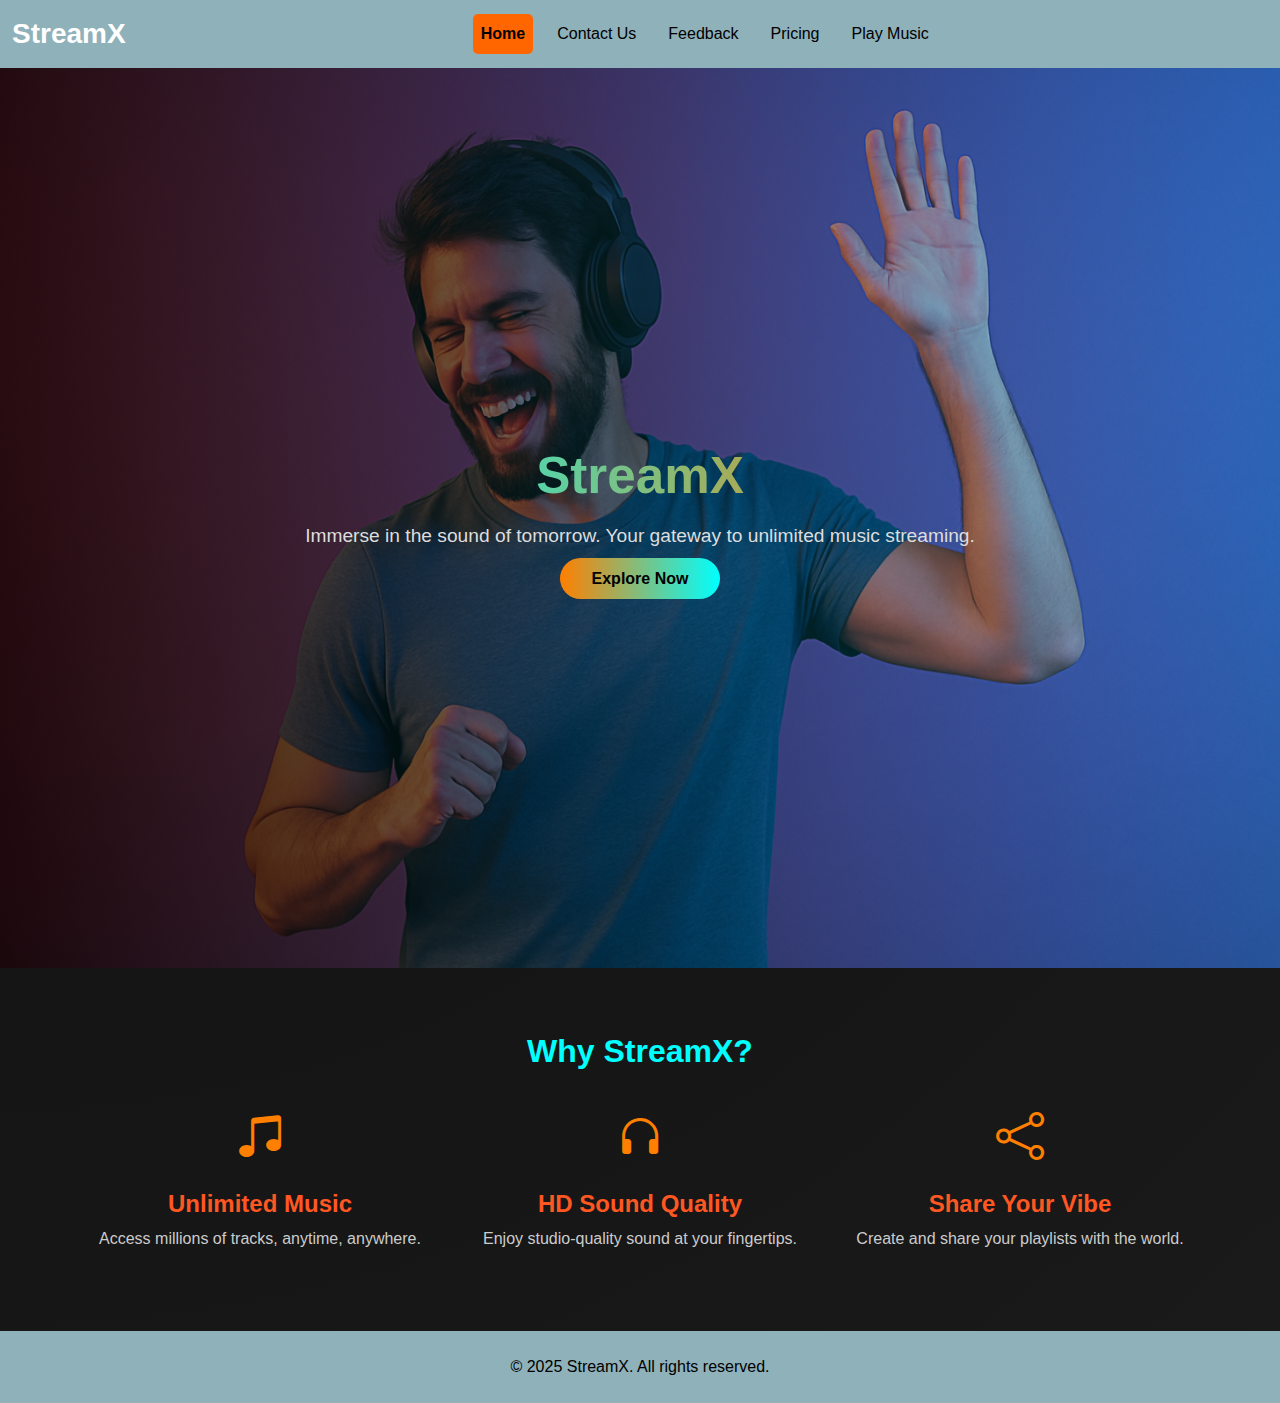
<file: index.html>
<!DOCTYPE html>
<html lang="en">

<head>
  <meta charset="UTF-8" />
  <meta name="viewport" content="width=device-width, initial-scale=1.0" />
  <title>StreamX - Landing Page</title>
  <link href="https://cdn.jsdelivr.net/npm/bootstrap@5.3.2/dist/css/bootstrap.min.css" rel="stylesheet" />
  <link href="https://cdn.jsdelivr.net/npm/bootstrap-icons/font/bootstrap-icons.css" rel="stylesheet">
  <link href="common-styles.css" rel="stylesheet">
  <link href="index-styles.css" rel="stylesheet">
</head>

<body>

  <!-- Navbar -->
  <nav class="navbar navbar-expand-md navbar-dark sticky-top">
    <div class="container-fluid">
      <a class="navbar-brand fw-bold fs-3" href="index.html">StreamX</a>
      <button class="navbar-toggler" type="button" data-bs-toggle="collapse" data-bs-target="#mainNavbar">
        <span class="navbar-toggler-icon"></span>
      </button>
      <div class="collapse navbar-collapse justify-content-center" id="mainNavbar">
        <ul class="navbar-nav gap-3">
          <li class="nav-item"><a class="nav-link active" href="index.html">Home</a></li>
          <li class="nav-item"><a class="nav-link" href="contact-us.html">Contact Us</a></li>
          <li class="nav-item"><a class="nav-link" href="feedback.html">Feedback</a></li>
          <li class="nav-item"><a class="nav-link" href="pricing.html">Pricing</a></li>
          <li class="nav-item"><a class="nav-link" href="music.html">Play Music</a></li>
        </ul>
      </div>
    </div>
  </nav>

  <!-- Hero Section -->
  <section class="hero">
    <div>
      <h1>StreamX</h1>
      <p>Immerse in the sound of tomorrow. Your gateway to unlimited music streaming.</p>
      <a href="music.html">Explore Now</a>
    </div>
  </section>

  <!-- Features Section -->
  <section class="features">
    <div class="container">
      <h2 class="heading-color">Why StreamX?</h2>
      <div class="row">
        <div class="col-md-4">
          <i class="bi bi-music-note-beamed"></i>
          <h4 class="heading-color2">Unlimited Music</h4>
          <p class="paragraph">Access millions of tracks, anytime, anywhere.</p>
        </div>
        <div class="col-md-4">
          <i class="bi bi-headphones"></i>
          <h4 class="heading-color2">HD Sound Quality</h4>
          <p class="paragraph">Enjoy studio-quality sound at your fingertips.</p>
        </div>
        <div class="col-md-4">
          <i class="bi bi-share"></i>
          <h4 class="heading-color2">Share Your Vibe</h4>
          <p class="paragraph">Create and share your playlists with the world.</p>
        </div>
      </div>
    </div>
  </section>

  <!-- Footer -->
  <footer class="text-center py-4">
    <p class="mb-0">&copy; 2025 StreamX. All rights reserved.</p>
  </footer>

  <script src="https://cdn.jsdelivr.net/npm/bootstrap@5.3.2/dist/js/bootstrap.bundle.min.js"></script>
</body>

</html>
</file>
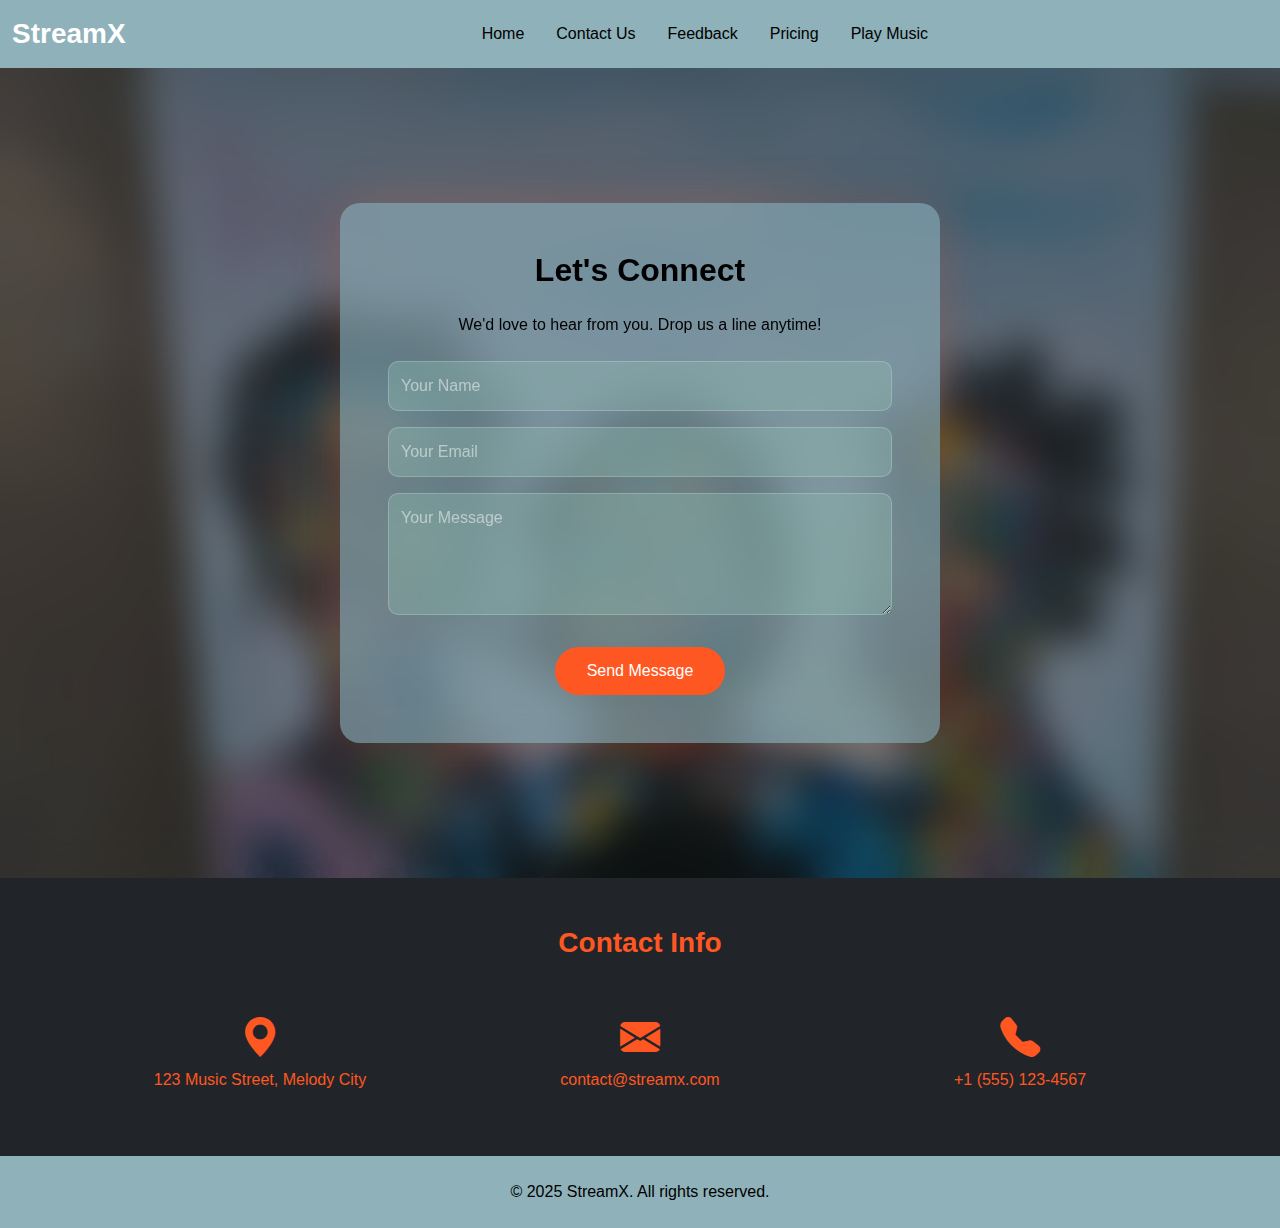
<file: contact-us.html>
<!DOCTYPE html>
<html lang="en">

<head>
  <meta charset="UTF-8" />
  <meta name="viewport" content="width=device-width, initial-scale=1.0" />
  <title>StreamX - Contact Us</title>
  <!-- Bootstrap 5 CSS -->
  <link href="https://cdn.jsdelivr.net/npm/bootstrap@5.3.2/dist/css/bootstrap.min.css" rel="stylesheet" />
  <link href="https://cdn.jsdelivr.net/npm/bootstrap-icons/font/bootstrap-icons.css" rel="stylesheet">
  <link href="styles.css" rel="stylesheet">
</head>

<body class=>

  <!-- Navbar -->
  <nav class="navbar navbar-expand-md navbar-dark sticky-top">
    <div class="container-fluid">
      <a class="navbar-brand fw-bold fs-3" href="index.html">StreamX</a>
      <button class="navbar-toggler" type="button" data-bs-toggle="collapse" data-bs-target="#mainNavbar">
        <span class="navbar-toggler-icon"></span>
      </button>
      <div class="collapse navbar-collapse justify-content-center" id="mainNavbar">
        <ul class="navbar-nav gap-3">
          <li class="nav-item"><a class="nav-link" href="index.html">Home</a></li>
          <li class="nav-item"><a class="nav-link active" href="contact-us.html">Contact Us</a></li>
          <li class="nav-item"><a class="nav-link" href="feedback.html">Feedback</a></li>
          <li class="nav-item"><a class="nav-link" href="pricing.html">Pricing</a></li>
          <li class="nav-item"><a class="nav-link" href="music.html">Play Music</a></li>
        </ul>
      </div>
    </div>
  </nav>

  <!-- Hero Contact Section -->
  <section class="contact-hero">
    <div class="contact-card text-center">
      <h2 class="fw-bold mb-4">Let's Connect</h2>
      <p class="mb-4">We'd love to hear from you. Drop us a line anytime!</p>
      <form>
        <div class="mb-3">
          <input type="text" class="form-control" placeholder="Your Name">
        </div>
        <div class="mb-3">
          <input type="email" class="form-control" placeholder="Your Email">
        </div>
        <div class="mb-3">
          <textarea class="form-control" rows="4" placeholder="Your Message"></textarea>
        </div>
        <button type="submit" class="btn btn-custom-orange mt-3">Send Message</button>
      </form>
    </div>
  </section>

  <!-- Contact Information Section -->
  <section class="py-5 bg-dark">
    <div class="container text-center">
      <h3 class="fw-bold mb-5">Contact Info</h3>
      <div class="row gy-4 contact-info">
        <div class="col-md-4">
          <i class="bi bi-geo-alt-fill fs-1 pulse-icon"></i>
          <p>123 Music Street, Melody City</p>
        </div>
        <div class="col-md-4">
          <i class="bi bi-envelope-fill fs-1 pulse-icon"></i>
          <p>contact@streamx.com</p>
        </div>
        <div class="col-md-4">
          <i class="bi bi-telephone-fill fs-1 pulse-icon"></i>
          <p>+1 (555) 123-4567</p>
        </div>
      </div>
    </div>
  </section>

  <!-- Footer -->
  <footer class="text-center py-4">
    <p class="mb-0">&copy; 2025 StreamX. All rights reserved.</p>
  </footer>

  <script src="https://cdn.jsdelivr.net/npm/bootstrap@5.3.2/dist/js/bootstrap.bundle.min.js"></script>
</body>

</html>
</file>
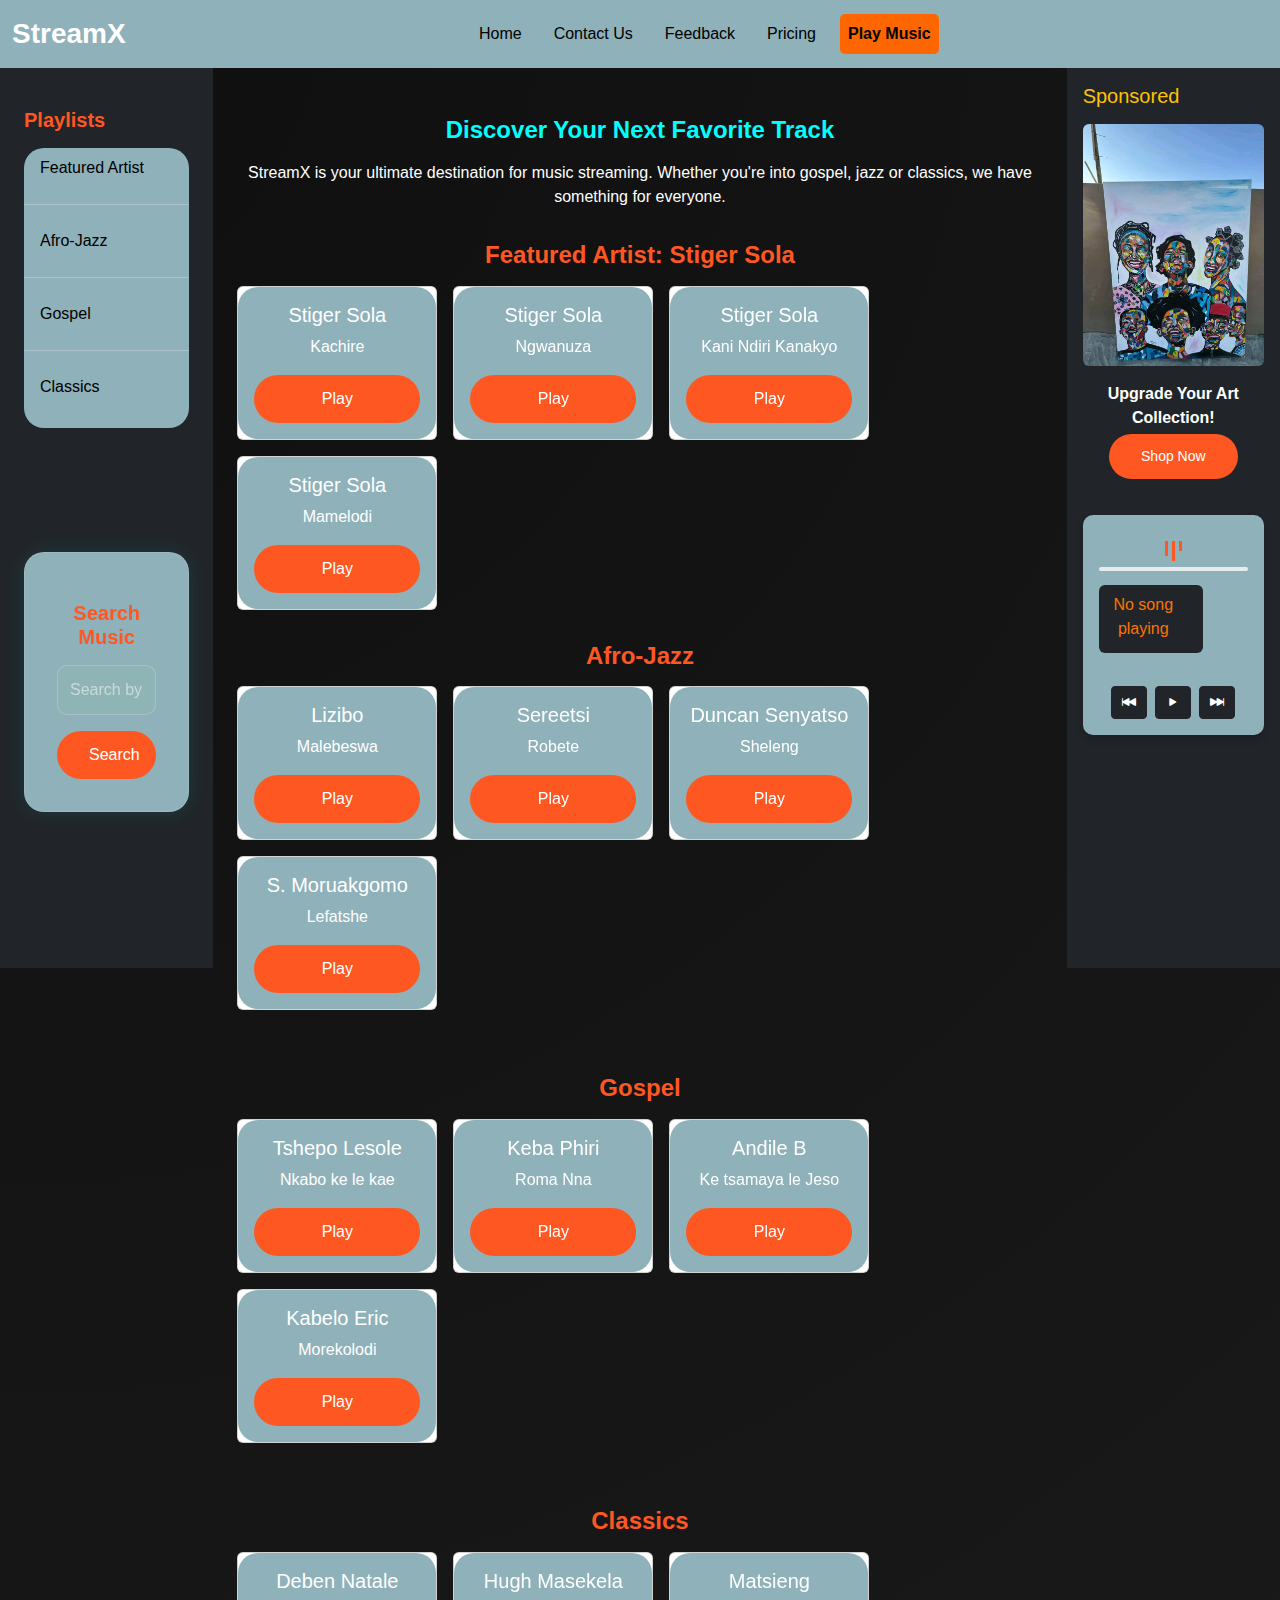
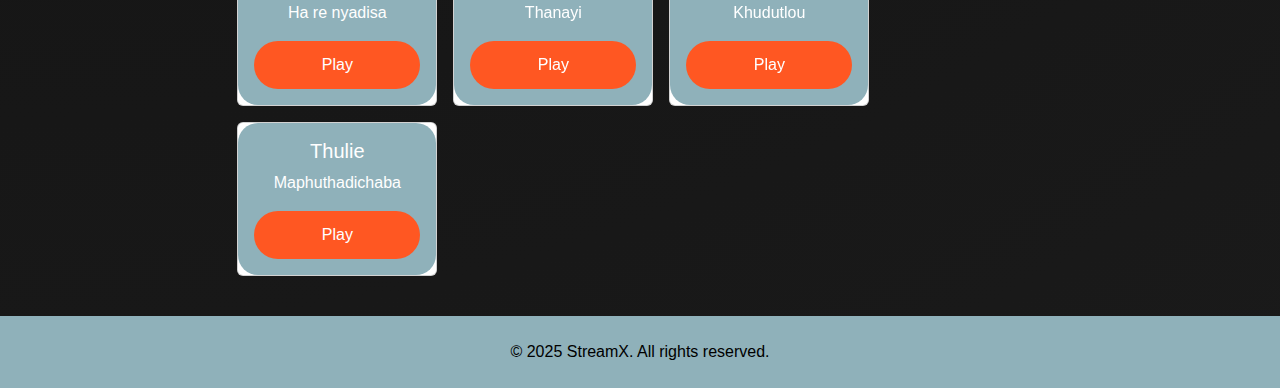
<file: music.html>
<!DOCTYPE html>
<html lang="en">
<head>
  <meta charset="UTF-8" />
  <meta name="viewport" content="width=device-width, initial-scale=1.0" />
  <title>StreamX - Play Music</title>
  <link href="https://cdn.jsdelivr.net/npm/bootstrap@5.3.2/dist/css/bootstrap.min.css" rel="stylesheet" />
  <link href="https://cdn.jsdelivr.net/npm/bootstrap-icons/font/bootstrap-icons.css" rel="stylesheet">
  <link href="common-styles.css" rel="stylesheet">
  <link href="music-styles.css" rel="stylesheet">
</head>
<body class="bg-success text-white">

<!-- Primary Sticky Navbar (Collapsible) -->
<nav class="navbar navbar-expand-md navbar-dark sticky-top">
  <div class="container-fluid">
    <a class="navbar-brand fw-bold fs-3" href="index.html">StreamX</a>
    <button class="navbar-toggler" type="button" data-bs-toggle="collapse" data-bs-target="#mainNavbar">
      <span class="navbar-toggler-icon"></span>
    </button>
    <div class="collapse navbar-collapse justify-content-center" id="mainNavbar">
      <ul class="navbar-nav gap-3">
        <li class="nav-item"><a class="nav-link" href="index.html">Home</a></li>
        <li class="nav-item"><a class="nav-link" href="contact-us.html">Contact Us</a></li>
        <li class="nav-item"><a class="nav-link" href="feedback.html">Feedback</a></li>
        <li class="nav-item"><a class="nav-link" href="pricing.html">Pricing</a></li>
        <li class="nav-item"><a class="nav-link active" href="music.html">Play Music</a></li>
      </ul>
    </div>
  </div>
</nav>



<!-- Content -->
<div class="container-fluid">
  <div class="row">
    <!-- Leftbar -->
    <nav class="leftbar col-md-2 p-4 d-none d-md-block bg-dark" style="position: sticky; top: 0; height: 100vh; overflow-y: auto;">
      <h5 class="heading-color2 mb-3"> Playlists</h5>
      <ul class="nav flex-column">
        <li class="nav-item"><a href="#featured" class="nav-link text-white"> Featured Artist</a></li>
        <hr class="text-white" />
        <li class="nav-item"><a href="#afro-jazz" class="nav-link text-white"> Afro-Jazz</a></li>
        <hr class="text-white" />
        <li class="nav-item"><a href="#gospel" class="nav-link text-white"> Gospel</a></li>
        <hr class="text-white" />
        <li class="nav-item"><a href="#classics" class="nav-link text-white"> Classics</a></li>
      </ul>
      <!-- Search Card -->
      <div class="searchbar text-white">
        <h5 class="heading-color2 text-center mb-3">Search Music</h5>
        <form onsubmit="return false;">
          <div class="mb-3">
            <input type="text" id="searchInput" class="form-control" placeholder="Search by title or artist" style="border-radius: 10px;" oninput="filterCards()">
          </div>
          <button type="button" class="btn-custom-orange btn-dark w-100" onclick="filterCards()">Search</button>
        </form>
      </div>
    </nav>
    
    <!-- Main -->
    <main class="col-md-8 p-4">
      <h4 class="heading-color mb-3">Discover Your Next Favorite Track</h4>
      <p>StreamX is your ultimate destination for music streaming. Whether you're into gospel, jazz or classics, we have something for everyone.</p>
      
      <h4 id="featured" class="heading-color2 mb-3">Featured Artist: Stiger Sola</h4>
      <div class="d-flex flex-wrap flex-md-row flex-column gap-3 pb-3">
        <!--Added a data-song attribute to each "Play" button to store the song path. This allows JavaScript to dynamically retrieve the song path when the button is clicked.-->
        <div class="card card-songs text-white">
          <div class="card-body">
            <h5 class="card-title">Stiger Sola</h5>
            <p class="card-text">Kachire</p>
            <button class="btn btn-custom-orange w-100 play-button" data-song="songs/Stiger_Sola-Kachire.mp3">Play</button>
          </div>
        </div>
        
        <div class="card card-songs text-white">
          <div class="card-body">
            <h5 class="card-title">Stiger Sola</h5>
            <p class="card-text">Ngwanuza</p>
            <button class="btn btn-custom-orange w-100 play-button" data-song="songs/Stiger_Sola-Ngwanuza.mp3">Play</button>
          </div>
        </div>
        
        <div class="card card-songs text-white">
          <div class="card-body">
            <h5 class="card-title">Stiger Sola</h5>
            <p class="card-text">Kani Ndiri Kanakyo</p>
            <button class="btn btn-custom-orange w-100 play-button" data-song="songs/Stiger_Sola-Kani_ndiri_kanakyo.mp3">Play</button>
          </div>
        </div>
        <div class="card card-songs text-white">
          <div class="card-body">
            <h5 class="card-title">Stiger Sola</h5>
            <p class="card-text">Mamelodi</p>
            <button class="btn btn-custom-orange w-100 play-button" data-song="songs/Stiger_Sola-Mamelodi__Botswana.mp3">Play</button>
          </div>
        </div>
     </div>

      <h4 id="afro-jazz" class="heading-color2 mb-3">Afro-Jazz</h4>
      <div class="d-flex flex-wrap flex-md-row flex-column gap-3 pb-3">
        <!--Added a data-song attribute to each "Play" button to store the song path. This allows JavaScript to dynamically retrieve the song path when the button is clicked.-->
        <div class="card card-songs text-white">
          <div class="card-body">
            <h5 class="card-title">Lizibo</h5>
            <p class="card-text">Malebeswa</p>
            <button class="btn btn-custom-orange w-100 play-button" data-song="songs/LIZIBO_-_MALEBESWA.mp3">Play</button>
          </div>
        </div>
        
        <div class="card card-songs text-white">
          <div class="card-body">
            <h5 class="card-title">Sereetsi</h5>
            <p class="card-text">Robete</p>
            <button class="btn btn-custom-orange w-100 play-button" data-song="songs/Sereetsi___the_Natives_Robete.mp3">Play</button>
          </div>
        </div>
        
        <div class="card card-songs text-white">
          <div class="card-body">
            <h5 class="card-title">Duncan Senyatso</h5>
            <p class="card-text">Sheleng</p>
            <button class="btn btn-custom-orange w-100 play-button" data-song="songs/Duncan_Senyatso___The_Kgwanyape_Band____Sheleng.mp3">Play</button>
          </div>
        </div>
        <div class="card card-songs text-white">
          <div class="card-body">
            <h5 class="card-title">S. Moruakgomo</h5>
            <p class="card-text">Lefatshe</p>
            <button class="btn btn-custom-orange w-100 play-button" data-song="songs/Socca_Moruakgomo_Lefatshe.mp3">Play</button>
          </div>
        </div>
     </div>

     <h4 id="gospel" class="heading-color2 mt-5 mb-3">Gospel</h4>
     <div class="d-flex flex-wrap flex-md-row flex-column gap-3 pb-3">
        <div class="card card-songs text-white">
          <div class="card-body">
            <h5 class="card-title">Tshepo Lesole</h5>
            <p class="card-text">Nkabo ke le kae</p>
            <button class="btn btn-custom-orange w-100 play-button" data-song="songs/Tshepo_Lesole__Nkabo_ke_le_kae.mp3">Play</button>
          </div>
        </div>
        <div class="card card-songs text-white">
          <div class="card-body">
            <h5 class="card-title">Keba Phiri</h5>
            <p class="card-text">Roma Nna</p>
            <button class="btn btn-custom-orange w-100 play-button" data-song="songs/Keba_Phiri_Roma_Nna.mp3">Play</button>
          </div>
        </div>
        
        <div class="card card-songs text-white">
          <div class="card-body">
            <h5 class="card-title">Andile B</h5>
            <p class="card-text">Ke tsamaya le Jeso</p>
            <button class="btn btn-custom-orange w-100 play-button" data-song="songs/ANDILE_B_Ke_Tsamaya_Le_Jeso.mp3">Play</button>
          </div>
        </div>
        <div class="card card-songs text-white">
          <div class="card-body">
            <h5 class="card-title">Kabelo Eric</h5>
            <p class="card-text">Morekolodi</p>
            <button class="btn btn-custom-orange w-100 play-button" data-song="songs/Kabelo_Eric-Morekolodi.mp3">Play</button>
          </div>
        </div>
     </div>

     <h4 id="classics" class="heading-color2 mt-5 mb-3">Classics</h4>
     <div class="d-flex flex-wrap flex-md-row flex-column gap-3 pb-3">
        <div class="card card-songs text-white">
          <div class="card-body">
            <h5 class="card-title">Deben Natale</h5>
            <p class="card-text">Ha re nyadisa</p>
            <button class="btn btn-custom-orange w-100 play-button" data-song="songs/Deben_Natale-Ha_re_nyadisa.mp3">Play</button>
          </div>
        </div>
        <div class="card card-songs text-white">
          <div class="card-body">
            <h5 class="card-title">Hugh Masekela</h5>
            <p class="card-text">Thanayi</p>
            <button class="btn btn-custom-orange w-100 play-button" data-song="songs/Hugh_Masekela-_Thanayi.mp3">Play</button>
          </div>
        </div>
        
        <div class="card card-songs text-white">
          <div class="card-body">
            <h5 class="card-title">Matsieng</h5>
            <p class="card-text">Khudutlou</p>
            <button class="btn btn-custom-orange w-100 play-button" data-song="songs/KHUDUTLOU-MATSIENG.mp3">Play</button>
          </div>
        </div>
        <div class="card card-songs text-white">
          <div class="card-body">
            <h5 class="card-title">Thulie</h5>
            <p class="card-text">Maphuthadichaba</p>
            <button class="btn btn-custom-orange w-100 play-button" data-song="songs/Thulie-Maphuthadichaba.mp3">Play</button>
          </div>
        </div>
     </div>
    
    </main>

    <!-- hidden audio element -->
<audio id="globalAudioPlayer" style="display: none;"></audio>

<!-- ad section  -->
<aside class="col-md-2 bg-dark p-3 d-none d-md-block" style="position: sticky; top: 0; height: 100vh; overflow-y: auto;">
  <h5 class="mb-3 text-warning">Sponsored</h5>
  <div class="d-flex flex-column align-items-center text-center">
    <img src="ad.jpg" alt="Ad Banner" class="img-fluid rounded mb-3" style="width: 100%; height: auto;">
    <p class="mb-1"><strong>Upgrade Your Art Collection!</strong></p>
    <a href="https://www.jacksonsart.com/en-us" target="_blank" class="btn btn-custom-orange btn-sm mb-3">Shop Now</a>
  </div>

  <!-- Player Controls -->
  
  <div id="player-controls" class="player text-white p-3">
    <div class="d-flex gap-1">
      <div class="wave" style="height: 15px; animation-duration: 1s;"></div>
      <div class="wave" style="height: 20px; animation-duration: 1.2s;"></div>
      <div class="wave" style="height: 10px; animation-duration: 0.8s;"></div>
    </div>
    <div class="progress mb-2" style="height: 4px;">
      <div id="progressBar" class="progress-bar bg-warning" role="progressbar" style="width: 0%">
      </div>
    </div>
    <div class="now-playing bg-dark text-white p-2 rounded mb-3">
      <p class="mb-1" id="currentSongTitle">No song playing</p>
      <p class="mb-0 text-muted" id="currentArtist">-</p>
    </div>
    <div class="d-flex justify-content-center gap-2">
      <button class="btn btn-dark btn-sm" onclick="skipBackward()">
        <i class="bi bi-skip-backward-fill"></i>
      </button>
      <button class="btn btn-dark btn-sm" onclick="togglePlayPause()" id="playPauseBtn">
        <i class="bi bi-play-fill" id="playPauseIcon"></i>
      </button>
      <button class="btn btn-dark btn-sm" onclick="skipForward()">
        <i class="bi bi-skip-forward-fill"></i>
      </button>
    </div>
  </div>
</aside>


  </div> <!-- Close the first row -->

</div> <!-- Close container-fluid -->

 <!-- Footer -->
 <footer class="text-center py-4">
  <p class="mb-0">&copy; 2025 StreamX. All rights reserved.</p>
</footer>

<script src="https://cdn.jsdelivr.net/npm/bootstrap@5.3.2/dist/js/bootstrap.bundle.min.js"></script>

<script>
  document.addEventListener('DOMContentLoaded', () => {
    const audioPlayer = document.querySelector('#globalAudioPlayer');
    const playPauseIcon = document.querySelector('#playPauseIcon');
    const muteIcon = document.querySelector('#muteIcon');
    const repeatIcon = document.querySelector('#repeatIcon');
    const progressBar = document.querySelector('#progressBar');
    const playButtons = document.querySelectorAll('.play-button');
    let isRepeating = false;
  
    // Play/pause toggle
    function togglePlayPause(button) {
      if (audioPlayer.paused) {
        audioPlayer.play();
        playPauseIcon.classList.replace('bi-play-fill', 'bi-pause-fill');
        button.textContent = 'Pause';
      } else {
        audioPlayer.pause();
        playPauseIcon.classList.replace('bi-pause-fill', 'bi-play-fill');
        button.textContent = 'Play';
      }
    }
  
    // Mute toggle
    function toggleMute() {
      audioPlayer.muted = !audioPlayer.muted;
      muteIcon.classList.toggle('bi-volume-up-fill', !audioPlayer.muted);
      muteIcon.classList.toggle('bi-volume-mute-fill', audioPlayer.muted);
    }
  
    // Repeat toggle
    function toggleRepeat() {
      isRepeating = !isRepeating;
      audioPlayer.loop = isRepeating;
      repeatIcon.classList.toggle('text-warning', isRepeating);
    }
  
    // Volume control
    function increaseVolume() {
      audioPlayer.volume = Math.min(1, audioPlayer.volume + 0.1);
    }
  
    function decreaseVolume() {
      audioPlayer.volume = Math.max(0, audioPlayer.volume - 0.1);
    }
  
    // Update progress bar as the song plays
    audioPlayer.addEventListener('timeupdate', () => {
      const progress = (audioPlayer.currentTime / audioPlayer.duration) * 100;
      progressBar.style.width = `${progress}%`;
    });
  
    // Song click handler
    playButtons.forEach(button => {
      button.addEventListener('click', () => {
        const songPath = button.getAttribute('data-song');
        const songTitle = button.closest('.card').querySelector('.card-title').textContent;
        const artist = button.closest('.card').querySelector('.card-text').textContent;
  
        if (audioPlayer.src !== songPath) {
          audioPlayer.src = songPath;
          audioPlayer.play();
          playPauseIcon.classList.replace('bi-play-fill', 'bi-pause-fill');
          document.getElementById('currentSongTitle').textContent = songTitle;
          document.getElementById('currentArtist').textContent = artist;
          playButtons.forEach(btn => btn.textContent = 'Play');
          button.textContent = 'Pause';
        } else {
          togglePlayPause(button);
        }
      });
    });
  
    // Filter cards by search input
    document.getElementById('searchInput').addEventListener('input', () => {
      const searchValue = document.getElementById('searchInput').value.toLowerCase();
      const cards = document.querySelectorAll('.card');
  
      cards.forEach(card => {
        const title = card.querySelector('.card-title').textContent.toLowerCase();
        const artist = card.querySelector('.card-text').textContent.toLowerCase();
        card.style.display = (title.includes(searchValue) || artist.includes(searchValue)) ? '' : 'none';
      });
    });
  
    // Attach extra controls if needed
    document.getElementById('muteBtn')?.addEventListener('click', toggleMute);
    document.getElementById('repeatBtn')?.addEventListener('click', toggleRepeat);
    document.getElementById('volUpBtn')?.addEventListener('click', increaseVolume);
    document.getElementById('volDownBtn')?.addEventListener('click', decreaseVolume);
  });
  </script>
  <script>
    document.addEventListener('DOMContentLoaded', () => {
      const audioPlayer = document.querySelector('#globalAudioPlayer');
      const playPauseIcon = document.querySelector('#playPauseIcon');
      const playPauseBtn = document.querySelector('#playPauseBtn');
      const progressBar = document.querySelector('#progressBar');
      const playButtons = document.querySelectorAll('.play-button');
      const currentTitle = document.getElementById('currentSongTitle');
      const currentArtist = document.getElementById('currentArtist');
    
      let currentIndex = -1;
      const tracks = Array.from(playButtons).map(btn => ({
        path: btn.getAttribute('data-song'),
        title: btn.closest('.card').querySelector('.card-title').textContent,
        artist: btn.closest('.card').querySelector('.card-text').textContent
      }));
    
      // === Core Playback ===
      function playTrack(index) {
        if (index < 0 || index >= tracks.length) return;
        currentIndex = index;
    
        const track = tracks[currentIndex];
        audioPlayer.src = track.path;
        audioPlayer.play();
        playPauseIcon.classList.replace('bi-play-fill', 'bi-pause-fill');
        currentTitle.textContent = track.title;
        currentArtist.textContent = track.artist;
    
        playButtons.forEach((btn, i) => {
          btn.textContent = i === currentIndex ? 'Pause' : 'Play';
        });
      }
    
      function togglePlayPause() {
        if (!audioPlayer.src) {
          playTrack(0);
        } else if (audioPlayer.paused) {
          audioPlayer.play();
          playPauseIcon.classList.replace('bi-play-fill', 'bi-pause-fill');
          playButtons[currentIndex].textContent = 'Pause';
        } else {
          audioPlayer.pause();
          playPauseIcon.classList.replace('bi-pause-fill', 'bi-play-fill');
          playButtons[currentIndex].textContent = 'Play';
        }
      }
    
      function skipForward() {
        if (currentIndex >= 0 && currentIndex < tracks.length - 1) {
          playTrack(currentIndex + 1);
        }
      }
    
      function skipBackward() {
        if (currentIndex > 0) {
          playTrack(currentIndex - 1);
        }
      }
    
      // === Progress Bar ===
      audioPlayer.addEventListener('timeupdate', () => {
        const progress = (audioPlayer.currentTime / audioPlayer.duration) * 100;
        progressBar.style.width = `${progress || 0}%`;
      });
    
      // === Card Play Buttons ===
      playButtons.forEach((button, index) => {
        button.addEventListener('click', () => {
          if (currentIndex === index && !audioPlayer.paused) {
            audioPlayer.pause();
            playPauseIcon.classList.replace('bi-pause-fill', 'bi-play-fill');
            button.textContent = 'Play';
          } else {
            playTrack(index);
          }
        });
      });
    
      // === Expose functions globally for buttons ===
      window.togglePlayPause = togglePlayPause;
      window.skipForward = skipForward;
      window.skipBackward = skipBackward;
    });
    </script>
    

</body>
</html>
</file>
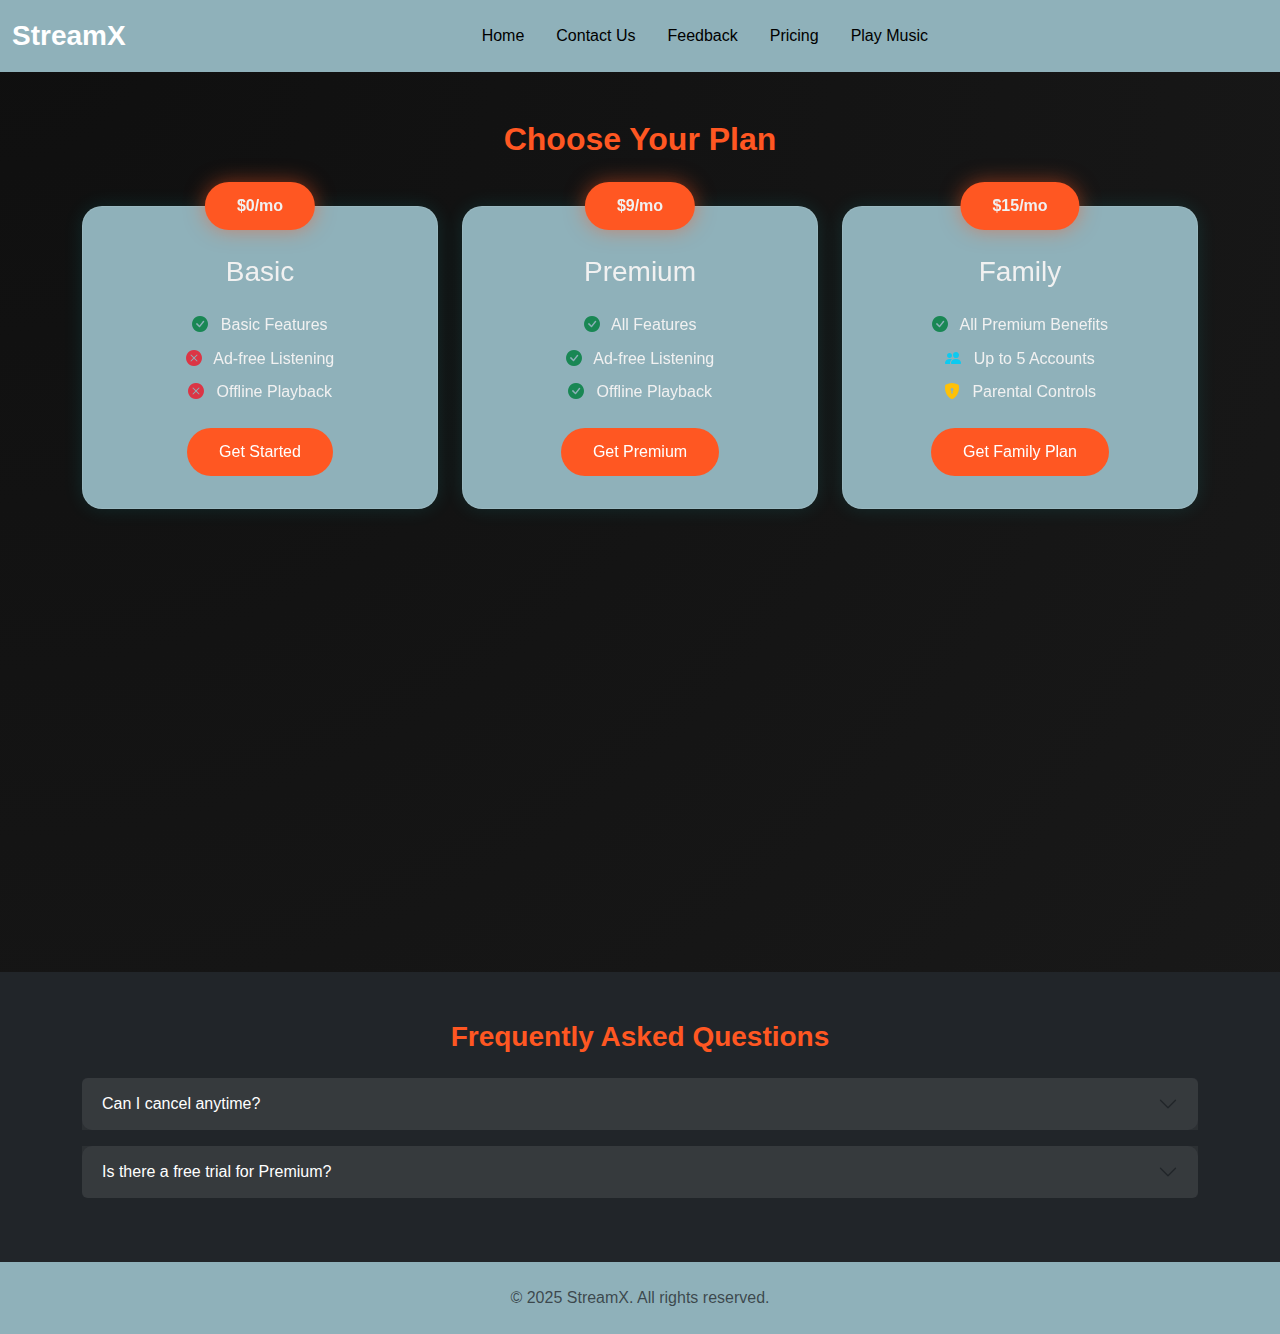
<file: pricing.html>
<!DOCTYPE html>
<html lang="en">

<head>
  <meta charset="UTF-8" />
  <meta name="viewport" content="width=device-width, initial-scale=1.0" />
  <title>StreamX - Pricing</title>
  <link href="https://cdn.jsdelivr.net/npm/bootstrap@5.3.2/dist/css/bootstrap.min.css" rel="stylesheet" />
  <link href="https://cdn.jsdelivr.net/npm/bootstrap-icons/font/bootstrap-icons.css" rel="stylesheet" />
  <link rel="stylesheet" href="styles.css" />
  <style>
    body {
      background: radial-gradient(circle at top left, #0f0f0f, #1a1a1a);
      color: #f1f1f1;
      font-family: 'Segoe UI', sans-serif;
    }

    ul {
      list-style: none;
      padding: 0;
    }

    li {
      margin: 0.5rem 0;
      font-size: 1rem;
    }
  </style>
</head>

<body>

  <!-- Navbar -->
  <nav class="navbar navbar-expand-md navbar-dark sticky-top">
    <div class="container-fluid">
      <a class="navbar-brand fw-bold fs-3" href="index.html">StreamX</a>
      <button class="navbar-toggler" type="button" data-bs-toggle="collapse" data-bs-target="#mainNavbar">
        <span class="navbar-toggler-icon"></span>
      </button>
      <div class="collapse navbar-collapse justify-content-center" id="mainNavbar">
        <ul class="navbar-nav gap-3">
          <li class="nav-item"><a class="nav-link" href="index.html">Home</a></li>
          <li class="nav-item"><a class="nav-link" href="contact-us.html">Contact Us</a></li>
          <li class="nav-item"><a class="nav-link" href="feedback.html">Feedback</a></li>
          <li class="nav-item"><a class="nav-link active" href="pricing.html">Pricing</a></li>
          <li class="nav-item"><a class="nav-link" href="music.html">Play Music</a></li>
        </ul>
      </div>
    </div>
  </nav>

  <!-- Pricing Section -->
  <section class="pricing py-5">
    <div class="container">
      <h2 class="heading text-center mb-5 fw-bold">Choose Your Plan</h2>
      <div class="row gy-5">
        <!-- Basic Plan -->
        <div class="col-md-4">
          <div class="pricing-card text-center">
            <div class="price-badge">$0/mo</div>
            <h3 class="mt-3">Basic</h3>
            <ul class="my-4">
              <li><i class="bi bi-check-circle-fill text-success"></i> Basic Features</li>
              <li><i class="bi bi-x-circle-fill text-danger"></i> Ad-free Listening</li>
              <li><i class="bi bi-x-circle-fill text-danger"></i> Offline Playback</li>
            </ul>
            <button class="btn btn-glow">Get Started</button>
          </div>
        </div>
        <!-- Premium Plan -->
        <div class="col-md-4">
          <div class="pricing-card text-center">
            <div class="price-badge">$9/mo</div>
            <h3 class="mt-3">Premium</h3>
            <ul class="my-4">
              <li><i class="bi bi-check-circle-fill text-success"></i> All Features</li>
              <li><i class="bi bi-check-circle-fill text-success"></i> Ad-free Listening</li>
              <li><i class="bi bi-check-circle-fill text-success"></i> Offline Playback</li>
            </ul>
            <button class="btn btn-glow">Get Premium</button>
          </div>
        </div>
        <!-- Family Plan -->
        <div class="col-md-4">
          <div class="pricing-card text-center">
            <div class="price-badge">$15/mo</div>
            <h3 class="mt-3">Family</h3>
            <ul class="my-4">
              <li><i class="bi bi-check-circle-fill text-success"></i> All Premium Benefits</li>
              <li><i class="bi bi-people-fill text-info"></i> Up to 5 Accounts</li>
              <li><i class="bi bi-shield-lock-fill text-warning"></i> Parental Controls</li>
            </ul>
            <button class="btn btn-glow">Get Family Plan</button>
          </div>
        </div>
      </div>
    </div>
  </section>

  <!-- FAQ Section -->
  <section class="py-5 bg-dark">
    <div class="container">
      <h3 class="heading text-center mb-4 fw-bold">Frequently Asked Questions</h3>
      <div class="accordion" id="faqAccordion">
        <div class="accordion-item">
          <h2 class="accordion-header">
            <button class="accordion-button collapsed" type="button" data-bs-toggle="collapse" data-bs-target="#faq1">
              Can I cancel anytime?
            </button>
          </h2>
          <div id="faq1" class="accordion-collapse collapse" data-bs-parent="#faqAccordion">
            <div class="accordion-body">
              Yes, all plans are flexible. Cancel anytime from your account settings without penalty.
            </div>
          </div>
        </div>
        <div class="accordion-item">
          <h2 class="accordion-header">
            <button class="accordion-button collapsed" type="button" data-bs-toggle="collapse" data-bs-target="#faq2">
              Is there a free trial for Premium?
            </button>
          </h2>
          <div id="faq2" class="accordion-collapse collapse" data-bs-parent="#faqAccordion">
            <div class="accordion-body">
              Yes, we offer a 7-day free trial for Premium users. No credit card needed.
            </div>
          </div>
        </div>
      </div>
    </div>
  </section>

  <!-- Footer -->
  <footer class="text-center py-4">
    <p class="mb-0 text-muted">&copy; 2025 StreamX. All rights reserved.</p>
  </footer>

  <script src="https://cdn.jsdelivr.net/npm/bootstrap@5.3.2/dist/js/bootstrap.bundle.min.js"></script>
</body>

</html>
</file>
<file: common-styles.css>
/* Base Styles */
  body {
    background: radial-gradient(circle at top left, #0f0f0f, #1a1a1a);
    color: #f1f1f1;
    font-family: 'Segoe UI', sans-serif;
    overflow-x: hidden;} 
  
  .navbar,
  footer {
    backdrop-filter: blur(10px);
    background: #8fb1ba;
    color: #000;}

  .heading-color {
    margin-bottom: 2rem;
    font-weight: 700;
    color: #00ffff; }

  .heading-color2 { 
    color: #ff5722;
    margin-top: 1rem;
    font-weight: 600; }

  .heading-color3 { 
    color: #000; }

  .paragraph { 
    color: #ccc; }
    
  .features i , .information i {
    font-size: 3rem;
    margin-bottom: 1rem;
    color: #ff7f00;}
  
  a.nav-link {
    color: #000 !important;}

  .nav-link.active {
    background-color: #ff6600; 
    color: #ffffff; 
    font-weight: bold; 
    border-radius: 5px; }

  /* Contact Us */
  .contact-hero,
  .feedback-hero {
    min-height: 90vh;
    background-position: center;
    background-size: cover;
    position: relative;
    display: flex;
    justify-content: center;
    align-items: center;
    overflow: hidden;}
  
  .contact-hero, .feedback-hero {
    background-image: url('ad.jpg');}
  
  
  .contact-hero::before,
  .feedback-hero::before {
    content: '';
    position: absolute;
    inset: 0;
    backdrop-filter: blur(20px);
    background: rgba(18, 18, 18, 0.5);
    z-index: 1;
  }
  
  .contact-card {
    position: relative;
    z-index: 2;
    background: #8fb1ba;
    backdrop-filter: blur(15px);
    border-radius: 20px;
    padding: 3rem;
    box-shadow: 0 0 50px rgba(255, 87, 34, 0.2);
    width: 100%;
    max-width: 600px;
    color: #000;
  }
  
  /* Form Controls */
  .form-control {
    background: rgba(143, 186, 176, 0.4);
    border: 1px solid rgba(255, 255, 255, 0.2);
    color: #9c7160;
    border-radius: 10px;
    padding: 0.75rem; }
  
  .form-control::placeholder {
    color: rgba(255, 255, 255, 0.5); }
  
  /* Buttons */
  .btn-custom-orange,
  .btn-glow {
    background-color: #ff5722;
    color: white;
    border-radius: 50px;
    padding: 0.75rem 2rem;
    border: none;
    font-weight: 500;
    transition: 0.3s ease;}
  
  .btn-custom-orange:hover,
  .btn-glow:hover {
    background-color: #e64a19;
    transform: scale(1.02);
    box-shadow: 0 0 20px #ff5722, 0 0 40px #ff5722 inset;}
  
  /* Glow Animation */
  .btn-glow {
    animation: pulseGlow 2s infinite;}
  
  @keyframes pulseGlow {
    0% {
      box-shadow: 0 0 0 rgba(255, 87, 34, 0.4);
    }
    50% {
      box-shadow: 0 0 20px rgba(255, 87, 34, 0.6);
    }
    100% {
      box-shadow: 0 0 0 rgba(255, 87, 34, 0.4);
    }
  }
  
  /* Ratings */
  .rating i {
    cursor: pointer;
    color: rgba(255, 255, 255, 0.5);
    transition: color 0.3s, transform 0.2s;}
  
  .rating i.active {
    color: #ffcc00;
    transform: scale(1.2);}
  
  /* Emojis */
  .emoji-reactions i {
    font-size: 2rem;
    cursor: pointer;
    margin: 0 0.5rem;
    transition: transform 0.2s ease, color 0.2s ease;}
  
  .emoji-reactions i:hover {
    transform: scale(1.3);
    color: #ff5722;}
  
  /* Testimonials */
  .testimonial-card {
    
    backdrop-filter: blur(10px);
    border-radius: 15px;
    padding: 2rem;}
  
  /* Responsive */
  @media (max-width: 768px) {
    .contact-card {
      padding: 2rem;
      margin: 1rem;
    }
  
    .contact-hero,
    .feedback-hero {
      min-height: 80vh;
    }
  }
</file>
<file: index-styles.css>
/* HERO Section (Homepage) */
  .hero {
    height: 100vh;
    background: url('landing.png') center/cover no-repeat;
    position: relative;
    display: flex;
    align-items: center;
    justify-content: center;
    text-align: center;}
  
  .hero::before {
    content: '';
    position: absolute;
    inset: 0;
    background: linear-gradient(to right, rgba(0, 0, 0, 0.8), rgba(0, 255, 255, 0.2));
    z-index: 1;}
  
  .hero > div {
    position: relative;
    z-index: 2;}
  
  .hero h1 {
    font-size: 4vw;
    font-weight: 800;
    background: linear-gradient(90deg, #00ffff, #ff7f00);
    -webkit-background-clip: text;
    background-clip: text;
    -webkit-text-fill-color: transparent;
    animation: glow 2s ease-in-out infinite alternate;
  }
  
  @keyframes glow {
    from {
      text-shadow: 0 0 10px #00ffff;
    }
    to {
      text-shadow: 0 0 20px #ff7f00;
    }
  }
  
  .hero p {
    font-size: 1.5vw;
    margin: 1rem 0;
    color: #ddd;}
  
  .hero a {
    padding: 0.75rem 2rem;
    border-radius: 50px;
    font-weight: bold;
    background: linear-gradient(90deg, #ff7f00, #00ffff);
    border: none;
    color: #000;
    transition: 0.3s;
    text-decoration: none;}
  
  .hero a:hover {
    transform: scale(1.05);
    box-shadow: 0 0 20px #00ffff;
    color: white;}
  
  /* Features Section */
  .features {
    padding: 4rem 2rem;
    text-align: center;}
</file>
<file: styles.css>
/* Base Styles */
body {
    background: linear-gradient(to right, #0f0f0f, #1e1e1e);
    color: #ff5722;
    font-family: 'Poppins', sans-serif;
    overflow-x: hidden;
  } 

  .heading { color: #ff5722;}
  
  .navbar,
  footer {
    backdrop-filter: blur(10px);
    background: #8fb1ba;
    color: #000;
  }
  
  a.nav-link {
    color: #000 !important;
  }
  
  /* HERO Section (Homepage) */
  .hero {
    height: 100vh;
    background: url('landing.png') center/cover no-repeat;
    position: relative;
    display: flex;
    align-items: center;
    justify-content: center;
    text-align: center;
  }
  
  .hero::before {
    content: '';
    position: absolute;
    inset: 0;
    background: linear-gradient(to right, rgba(0, 0, 0, 0.8), rgba(0, 255, 255, 0.2));
    z-index: 1;
  }
  
  .hero > div {
    position: relative;
    z-index: 2;
  }
  
  .hero h1 {
    font-size: 4vw;
    font-weight: 800;
    background: linear-gradient(90deg, #00ffff, #ff7f00);
    -webkit-background-clip: text;
    -webkit-text-fill-color: transparent;
    animation: glow 2s ease-in-out infinite alternate;
  }
  
  @keyframes glow {
    from {
      text-shadow: 0 0 10px #00ffff;
    }
    to {
      text-shadow: 0 0 20px #ff7f00;
    }
  }
  
  .hero p {
    font-size: 1.5vw;
    margin: 1rem 0;
    color: #ddd;
  }
  
  .hero a {
    padding: 0.75rem 2rem;
    border-radius: 50px;
    font-weight: bold;
    background: linear-gradient(90deg, #ff7f00, #00ffff);
    border: none;
    color: #000;
    transition: 0.3s;
    text-decoration: none;
  }
  
  .hero a:hover {
    transform: scale(1.05);
    box-shadow: 0 0 20px #00ffff;
    color: white;
  }
  
  /* Features Section */
  .features {
    padding: 4rem 2rem;
    text-align: center;
  }
  
  .features h2 {
    margin-bottom: 2rem;
    font-weight: 700;
    color: #00ffff;
  }
  
  .features i {
    font-size: 3rem;
    margin-bottom: 1rem;
    color: #ff7f00;
  }
  
  .features h4 {
    margin-top: 1rem;
    font-weight: 600;
  }
  
  .features p {
    color: #ccc;
  }
  
  /* Contact Us */
  .contact-hero,
  .feedback-hero {
    min-height: 90vh;
    background-position: center;
    background-size: cover;
    position: relative;
    display: flex;
    justify-content: center;
    align-items: center;
    overflow: hidden;
  }
  
  .contact-hero {
    background-image: url('ad.jpg');
  }
  
  .feedback-hero {
    background-image: url('feedback-bg.jpg');
  }
  
  .contact-hero::before,
  .feedback-hero::before {
    content: '';
    position: absolute;
    inset: 0;
    backdrop-filter: blur(20px);
    background: rgba(18, 18, 18, 0.5);
    z-index: 1;
  }
  
  .contact-card {
    position: relative;
    z-index: 2;
    background: rgba(143, 177, 186, 0.6);
    backdrop-filter: blur(15px);
    border-radius: 20px;
    padding: 3rem;
    box-shadow: 0 0 50px rgba(255, 87, 34, 0.2);
    width: 100%;
    max-width: 600px;
    color: #000;
  }
  
  /* Form Controls */
  .form-control {
    background: rgba(143, 186, 176, 0.4);
    border: 1px solid rgba(255, 255, 255, 0.2);
    color: #9c7160;
    border-radius: 10px;
    padding: 0.75rem;
  }
  
  .form-control::placeholder {
    color: rgba(255, 255, 255, 0.5);
  }
  
  /* Buttons */
  .btn-custom-orange,
  .btn-glow {
    background-color: #ff5722;
    color: white;
    border-radius: 50px;
    padding: 0.75rem 2rem;
    border: none;
    font-weight: 500;
    transition: 0.3s ease;
  }
  
  .btn-custom-orange:hover,
  .btn-glow:hover {
    background-color: #e64a19;
    transform: scale(1.02);
    box-shadow: 0 0 20px #ff5722, 0 0 40px #ff5722 inset;
  }
  
  /* Glow Animation */
  .btn-glow {
    animation: pulseGlow 2s infinite;
  }
  
  @keyframes pulseGlow {
    0% {
      box-shadow: 0 0 0 rgba(255, 87, 34, 0.4);
    }
    50% {
      box-shadow: 0 0 20px rgba(255, 87, 34, 0.6);
    }
    100% {
      box-shadow: 0 0 0 rgba(255, 87, 34, 0.4);
    }
  }
  
  /* Ratings */
  .rating i {
    cursor: pointer;
    color: rgba(255, 255, 255, 0.5);
    transition: color 0.3s, transform 0.2s;
  }
  
  .rating i.active {
    color: #ffcc00;
    transform: scale(1.2);
  }
  
  /* Emojis */
  .emoji-reactions i {
    font-size: 2rem;
    cursor: pointer;
    margin: 0 0.5rem;
    transition: transform 0.2s ease, color 0.2s ease;
  }
  
  .emoji-reactions i:hover {
    transform: scale(1.3);
    color: #ff5722;
  }
  
  /* Testimonials */
  .testimonial-card {
    
    backdrop-filter: blur(10px);
    border-radius: 15px;
    padding: 2rem;
    box-shadow: 0 0 20px rgba(255, 87, 34, 0.15);
  }
  
  /* Pricing */
  .pricing {height: 100vh;}

  .pricing-card {
    background: #8fb1ba;
    border-radius: 20px;
    padding: 2rem;
    backdrop-filter: blur(16px);
    box-shadow: 0 0 20px rgba(0, 255, 255, 0.1);
    border: 1px solid rgba(255, 255, 255, 0.1);
    transition: transform 0.3s ease, box-shadow 0.3s ease;
  }
  
  .pricing-card:hover {
    transform: perspective(600px) rotateY(3deg) scale(1.05);
    box-shadow: 0 0 80px rgba(255, 87, 34, 0.5);
  }
  
  .price-badge {
    position: absolute;
    top: -25px;
    left: 50%;
    transform: translateX(-50%);
    background: #ff5722;
    padding: 0.75rem 2rem;
    border-radius: 50px;
    font-weight: 600;
    box-shadow: 0 0 20px rgba(255, 87, 34, 0.5);
  }
  
  .pricing-card ul {
    list-style: none;
    padding-left: 0;
  }
  
  .pricing-card li {
    margin: 0.6rem 0;
    font-size: 1rem;
  }
  
  .pricing-card li i {
    color: #ff5722;
    margin-right: 8px;
  }
  
  /* Accordion */
  .accordion-item {
    background: rgba(255, 255, 255, 0.05);
    border: none;
    border-radius: 10px;
    margin-bottom: 1rem;
  }
  
  .accordion-button {
    background-color: rgba(255, 255, 255, 0.05);
    color: #fff;
  }

  .accordion-button:not(.collapsed) {
    background-color: #00ffc3;
    color: #000;
  }

  .accordion-body {
    background-color: rgba(0, 0, 0, 0.4);
    color: #f1f1f1;
    border-top: 1px solid rgba(255, 255, 255, 0.1);
  }
  
  /* Responsive */
  @media (max-width: 768px) {
    .contact-card {
      padding: 2rem;
      margin: 1rem;
    }
  
    .contact-hero,
    .feedback-hero {
      min-height: 80vh;
    }
  }
</file>
<file: music-styles.css>
/* Main */
  main { flex: 1; 
    display: flex; 
    flex-direction: column; 
    justify-content: center; 
    align-items: center; 
    text-align: center; 
    padding: 2rem; 
    overflow-y: auto; 
  
  }
  main h4 { 
    margin-top: 1.5rem; 
    margin-bottom: 0.5rem; }

  .card-songs {
  min-width: 200px;
  flex: 0 0 auto;
    }

    @media (max-width: 480px) {
      .card-songs {
        min-width: 160px;
      }
    }

    @media (max-width: 360px) {
      .card-songs {
        min-width: 140px;
      }
    }


  .leftbar { 
    justify-content: center;}

  .logo { 
    font-weight: bold; 
    font-size: 1.5rem; }
  header nav button { 
    border-color: white; 
    color: white; 
    transition: all 0.3s ease-in-out; }
  header nav button:hover { 
    background-color: white; 
    color: #dc3545; }

  @media (max-width: 768px) { aside { display: none; }
  .container-fluid > .row > main { width: 100%; }
  header nav { flex-direction: column; align-items: center; } }

   /* current  styles */
  .player { 
    background: #8fb1ba; } 

  .btn-custom-orange { 
    background-color: #ff5722; 
    color: white; 
    border: none; }

  .btn-custom-orange:hover { 
    background-color: #e66a00; 
    color: white; 
  }
   
  

     /* Interactive elements styling */

     /* Wave Animation */
    @keyframes wave {
      0%,
      100% {
        transform: scaleY(1);
      }

      50% {
        transform: scaleY(2);
      }
    }

    .wave {
      display: inline-block;
      width: 3px;
      background: #ff5722;
      animation: wave 1s infinite ease-in-out;
    }

    .leftbar { 
      position: sticky; 
      top: 0s; 
      height: 100vh; 
      overflow-y: auto; }

    .leftbar ul , .card-body  {
      background: #8fb1ba;
      border-radius: 20px;}
    .leftbar ul {
      height: 280px;}
    .searchbar { 
      background: #8fb1ba;      
      border-radius: 20px; 
      padding: 2rem; 
      margin-top: 7.75rem;
      backdrop-filter: blur(16px);
      box-shadow: 0 0 20px rgba(0, 255, 255, 0.1); 
      border: 1px solid rgba(255, 255, 255, 0.1); 
      transition: transform 0.3s ease, box-shadow 0.3s ease; }

    /* Aside */
    #progressBar {
      height: 4px; 
      background-color: #ff7200; 
      border-radius: 2px; }

    #player-controls {
      height: 220px; 
      margin-top: 20px;
      border-radius: 10px;
      box-shadow: 0 4px 8px rgba(0, 0, 0, 0.2);
      display: flex;
      flex-direction: column;
      justify-content: space-between;
      padding: 10px;}

    .now-playing {
      max-width: 70%; }

    #player-controls .btn {
      padding: 5px 10px; }

    #player-controls .btn-custom-orange {
      margin-top: 5px; }

    .now-playing {
      display: flex;
      align-items: center;
      gap: 10px; 
       width: 100%;
      justify-content: flex-start; }

    .now-playing p {
      text-align: center; 
      color:#ff7200; }

    #player-controls .d-flex {
      margin-top: 10px; 
      justify-content: center; 
      gap: 10px; }

    .col-md-2.bg-dark {
      padding: 10px; }

    .searchbar:hover, .leftbar ul:hover {
      transform: perspective(600px) rotateY(3deg) scale(1.05);
      box-shadow: 0 0 80px rgba(255, 87, 34, 0.5); }
</file>
